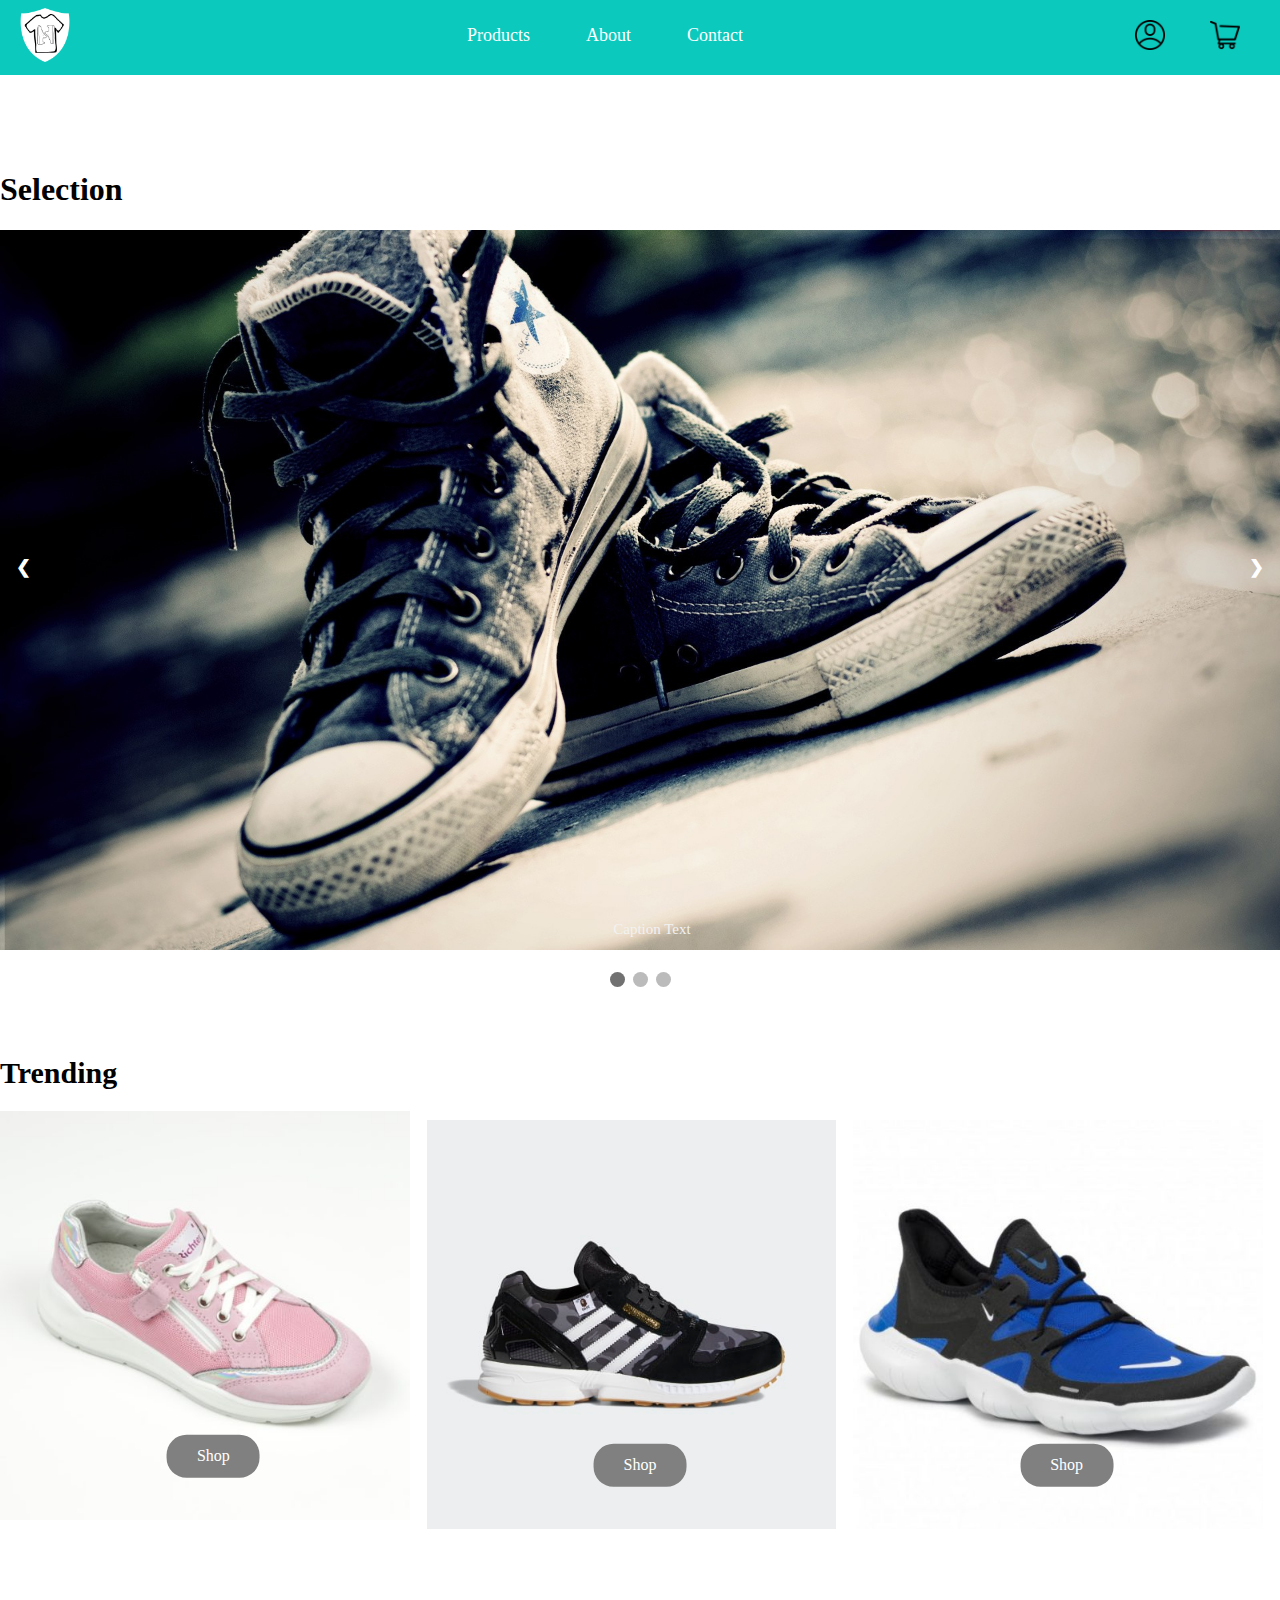
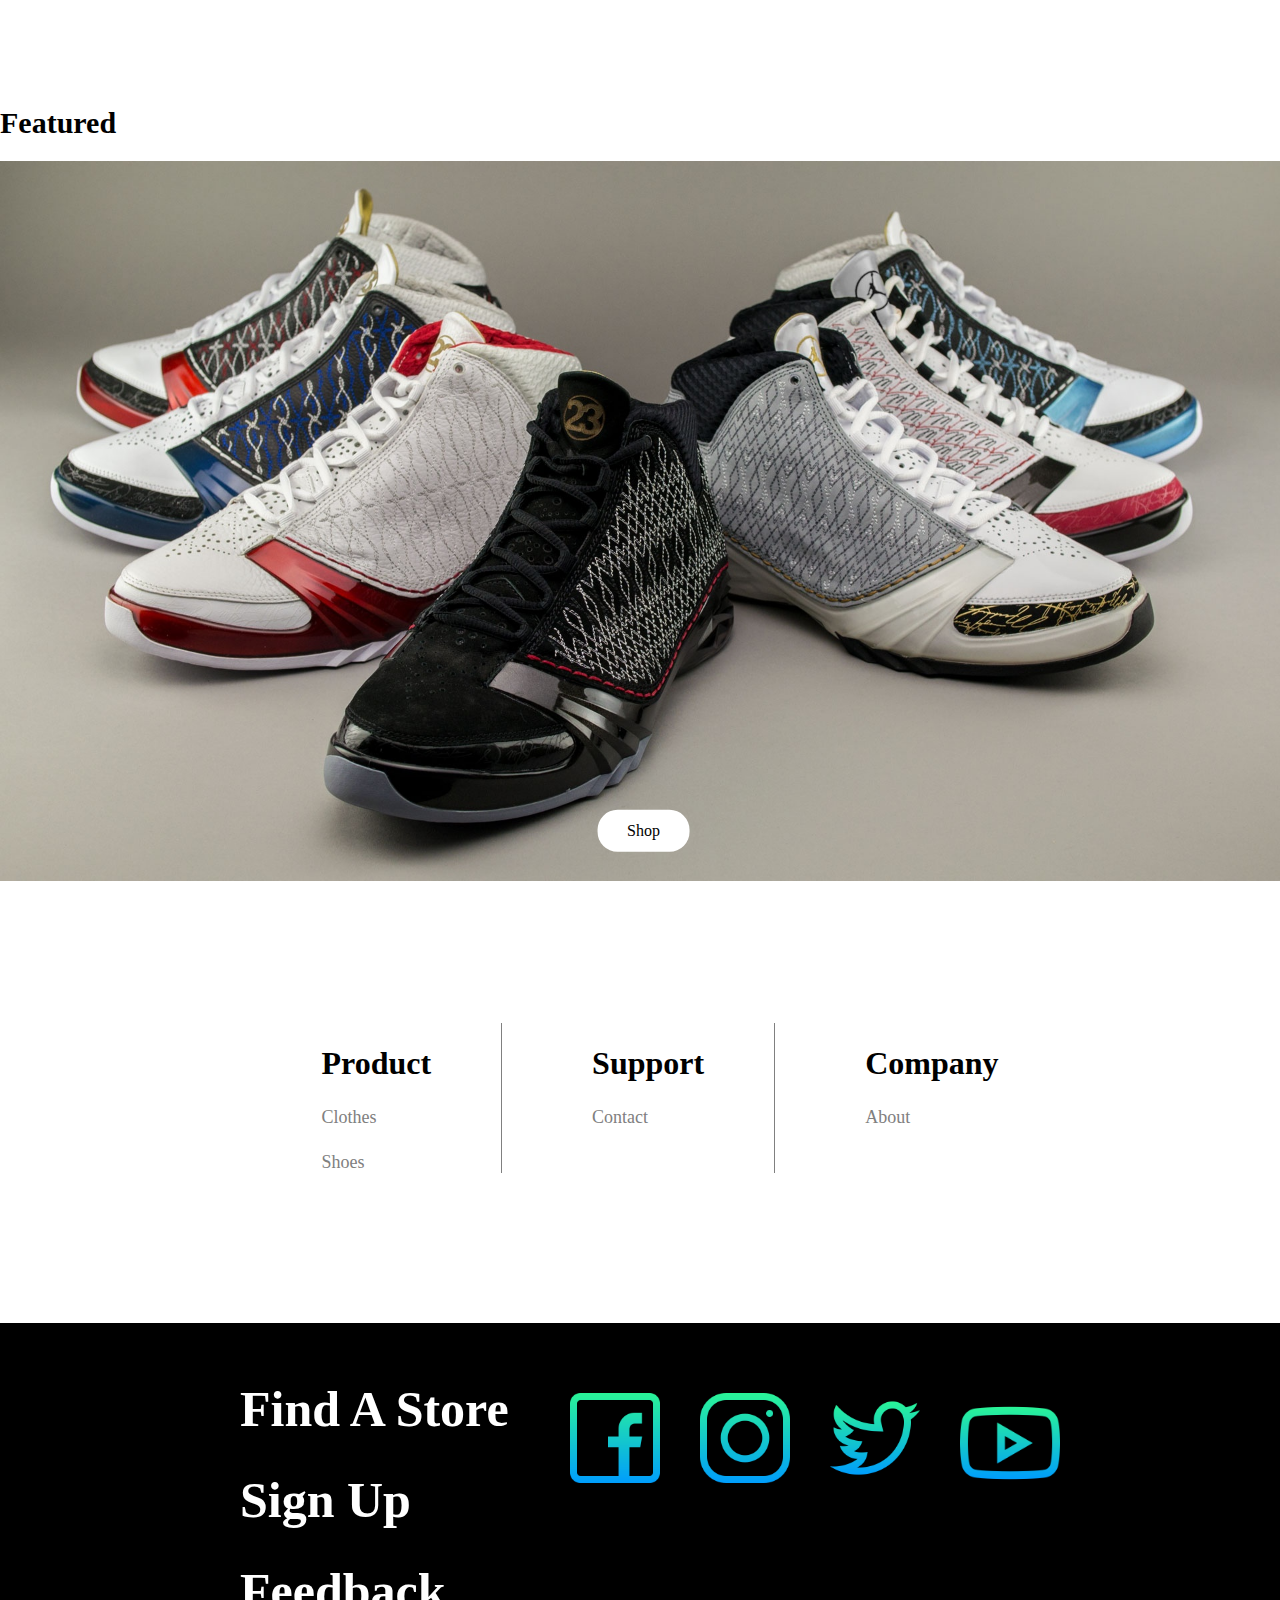
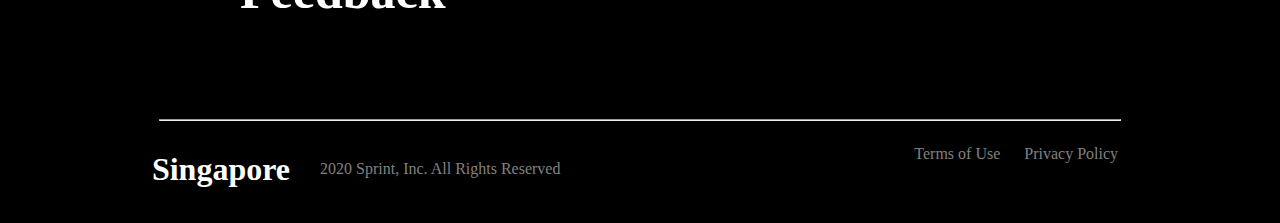
<file: index.html>
<!DOCTYPE html>
<html>
    <head>
        <meta charset="utf-8">
        <meta http-equiv="X-UA-Compatible" content="IE=edge">
        <title>Main Page</title>
        <meta name="description" content="">
        <meta name="viewport" content="width=device-width, initial-scale=1">
        <link rel="stylesheet" href="css/normalize.css">
        <link rel="stylesheet" href="css/style.css">
    </head>
    <body>
        <!-- Navigation bar -->
        <nav class="indexNav">
            <ul class="navUl">
                <li style="float:left" class="navLi">
                    <a href="C:\Users\lolot\OneDrive\Desktop\ID\ID_10207996G_KongYiFeiDarius_Assg01\ID-Asg-1\index.html">
                        <img src="Pictures\Icons\logo.png" alt="logo" width="60px" height="60px" id="logo">
                    </a>
                </li>
                <li class="navLi"><a href="C:\Users\lolot\OneDrive\Desktop\ID\ID_10207996G_KongYiFeiDarius_Assg01\ID-Asg-1\product.html" class="aNav">Products</a></li>
                <li class="navLi"><a href="C:\Users\lolot\OneDrive\Desktop\ID\ID_10207996G_KongYiFeiDarius_Assg01\ID-Asg-1\about.html" class="aNav">About</a></li>
                <li class="navLi"><a href="#contact" class="aNav">Contact</a></li>
                <li style="float: right;" class="navLi"><input type="image" src="Pictures\Icons\cart.png" alt="cart" width="30px" height="30px" id="logo" class="icons"></li>
                <li style='float: right;' class="navLi"><input type="image" src="Pictures\Icons\account.png" alt="login" width="30px" height="30px" id="logo" onclick="show('login')" class="icons"></li>
            </ul>
        </nav>
            
        <div class="slideshow">
            <!-- Slideshow container -->
            <div class="slideshow-container">
                <h1>Selection</h1>
                
                <div class="mySlides fade">
                <img src="Pictures\1920 x 1080\1080size1.jpg" style="width:100%">
                <div class="text">Caption Text</div>
                </div>
            
                <div class="mySlides fade">
                <img src="Pictures\1920 x 1080\1080size2.jpg" style="width:100%">
                <div class="text">Caption Two</div>
                </div>
            
                <div class="mySlides fade">
                <img src="Pictures\1920 x 1080\1080size3.jpg" style="width:100%">
                <div class="text">Caption Three</div>
                </div>
            
                <!-- Next and previous buttons -->
                <a class="prev" onclick="plusSlides(-1)">&#10094;</a>
                <a class="next" onclick="plusSlides(1)">&#10095;</a>
            </div>
            <br>
            
            <div style="text-align:center">
                <span class="dot" onclick="currentSlide(1)"></span>
                <span class="dot" onclick="currentSlide(2)"></span>
                <span class="dot" onclick="currentSlide(3)"></span>
            </div>
        </div>
            
        <!-- Trending boxes -->
        <div class="trending">
            <article class="dis1">
                <h1 style="font-size: 30px;">Trending</h1>
                <input type="image" src="Pictures\640 x 640\product1.jpg" alt="product" id="dis1" width="96%">
                <button class="disBtn1">Shop</button>
            </article>
            
            <article class="dis2">
                <input type="image" src="Pictures\640 x 640\product2.jpg" alt="product" id="dis2" width="96%">
                <button class="disBtn2">Shop</button>
            </article>

            <article class="dis3">
                <input type="image" src="Pictures\640 x 640\product3.jpg" alt="product" id="dis3" width="96%">
                <button class="disBtn3" >Shop</button>
            </article>
        </div>

        <!-- Selection box --> 
        <div class="bigPicture">
            <h1 style="font-size: 30px;">Featured</h1>
            <input type="image" src="Pictures\1920 x 1080\1080size4.jpg" alt="product" id="lastPic" width="100%">
            <button class="bigDisBtn" width=100% >Shop</button>
        </div>
        
        <!-- Portion above footer -->
        <div class="selection">
            <ul class="selectionUl">
                <li><h1>Product</h1></li>
                <li class="selectionLi"><a href="#Clothes" class="selectionA">Clothes</a></li>
                <li class="selectionLi"><a href="C:\Users\lolot\OneDrive\Desktop\ID\ID_10207996G_KongYiFeiDarius_Assg01\ID-Asg-1\product.html" class="selectionA">Shoes</a></li>
            </ul>

            <div class="thinBar" id="thinBar"></div>

            <ul class="selectionUl">
                <li><h1>Support</h1></li>
                <li class="selectionLi"><a href="#Contact" class="selectionA">Contact</a></li>
            </ul>

            <div class="thinBar" id="thinBar"></div>
            
            <ul class="selectionUl">
                <li><h1>Company</h1></li>
                <li class="selectionLi"><a href="C:\Users\lolot\OneDrive\Desktop\ID\ID_10207996G_KongYiFeiDarius_Assg01\ID-Asg-1\about.html" class="selectionA">About</a></li>
            </ul>
        </div>

        <!-- Footer -->
        <footer>
            <div class="blackBoxTop">
                <ul class="footerUl">
                    <li><h1><a href="#Find" class="footerA">Find A Store</a></h1></li>
                    <li><h1><a href="#SignUp" onclick="show('signup')" class="footerA">Sign Up</a></h1></li>
                    <li><h1><a href="#Contact" class="footerA">Feedback</a></h1></li>
                </ul>

                <ul class="footerUlSocial">
                    <li class="socialLi"><input type="image" src="Pictures\Icons\facebook.png" alt="facebook" id="facebook" width="90px" height="90px" class="footerImages"></li>
                    <li class="socialLi"><input type="image" src="Pictures\Icons\instagram.png" alt="instagram" id="instagram" width="90px" height="90px" class="footerImages"></li>
                    <li class="socialLi"><input type="image" src="Pictures\Icons\twitter.png" alt="twitter" id="twitter" width="90px" height="90px" class="footerImages"></li>
                    <li class="socialLi"><input type="image" src="Pictures\Icons\youtube.png" alt="youtube" id="youtube" width="100px" height="100px" class="footerImages"></li>
                </ul>
            </div>
            <div class="blackBoxBottom">
                <hr id="footerHr">

                <div class="footerCopyright">
                    <section class="footerSection">
                        <h1 style="color: white;">Singapore</h1>
                        <p style="color: gray; margin-left: 30px;">2020 Sprint, Inc. All Rights Reserved</p>
                    </section>
                    
                    <ul>
                        <li class="bottomLi"><a href="#Terms" class="bottomA">Terms of Use</a></li>
                        <li  class="bottomLi"><a href="#Policy"  class="bottomA">Privacy Policy</a></li>
                    </ul>
                </div>
            </div>
        </footer>

        <!--The pop-up login form-->
        <div id="login">
            <div id="login-container" class="containers">
                <div class="top">
                    <img src="Pictures\Icons\logo.png">
                    <a class="close" onclick="document.getElementById('login').style.display = 'none'">x</a>
                </div>
                <div class="mid">
                    <input type="email" placeholder="Email" name="email" required><br>
                    <input type="password" placeholder="Password" name="psw" required> 
                </div>
                <div class="mid2">
                    <span><input type="checkbox" checked="checked"> Remember me</span>
                    <span>Forgot <a href="#" style="color: black;">password?</a></span>
                </div>
                <div class="bot">
                    <button onclick="document.getElementById('login').style.display = 'none'">Login</button>
                </div>
                <div class="bot">
                    <label>New User?<a onclick="show('signup')"> Sign up</a></label>
                </div>
            </div>
        </div>
        
        <!--The pop-up sign-up form-->
        <div id="signup">
            <div id="signup-container" class="containers">
                <div class="top">
                    <img src="Pictures/Icons\logo.png">
                    <a class="close" onclick="document.getElementById('signup').style.display = 'none'">x</a>
                </div>
                <div class="mid">
                    <input type="email" placeholder="Email" name="email" required> 
                    <input type="password" placeholder="Enter Password" name="psw" required> 
                    <input type="password" placeholder="Confirm Password" name="cpsw" required> 
                    <input type="text" placeholder="Name" name="name" required> 
                    <input type="date" placeholder="Date of Birth" name="dob" required> 
                    <label><input type="checkbox" checked="checked"> I want to receive promotions via email</label>
                </div>
                <div class="bot">
                    <button onclick="document.getElementById('signup').style.display = 'none'">Sign Up</button>
                </div>
                <div class="bot">
                    <label>existing User?<a onclick="show('login')"> Login</a></label>
                </div>
            </div>
        </div>
        <script src="js/script.js" defer></script>
    </body>
</html>
</file>
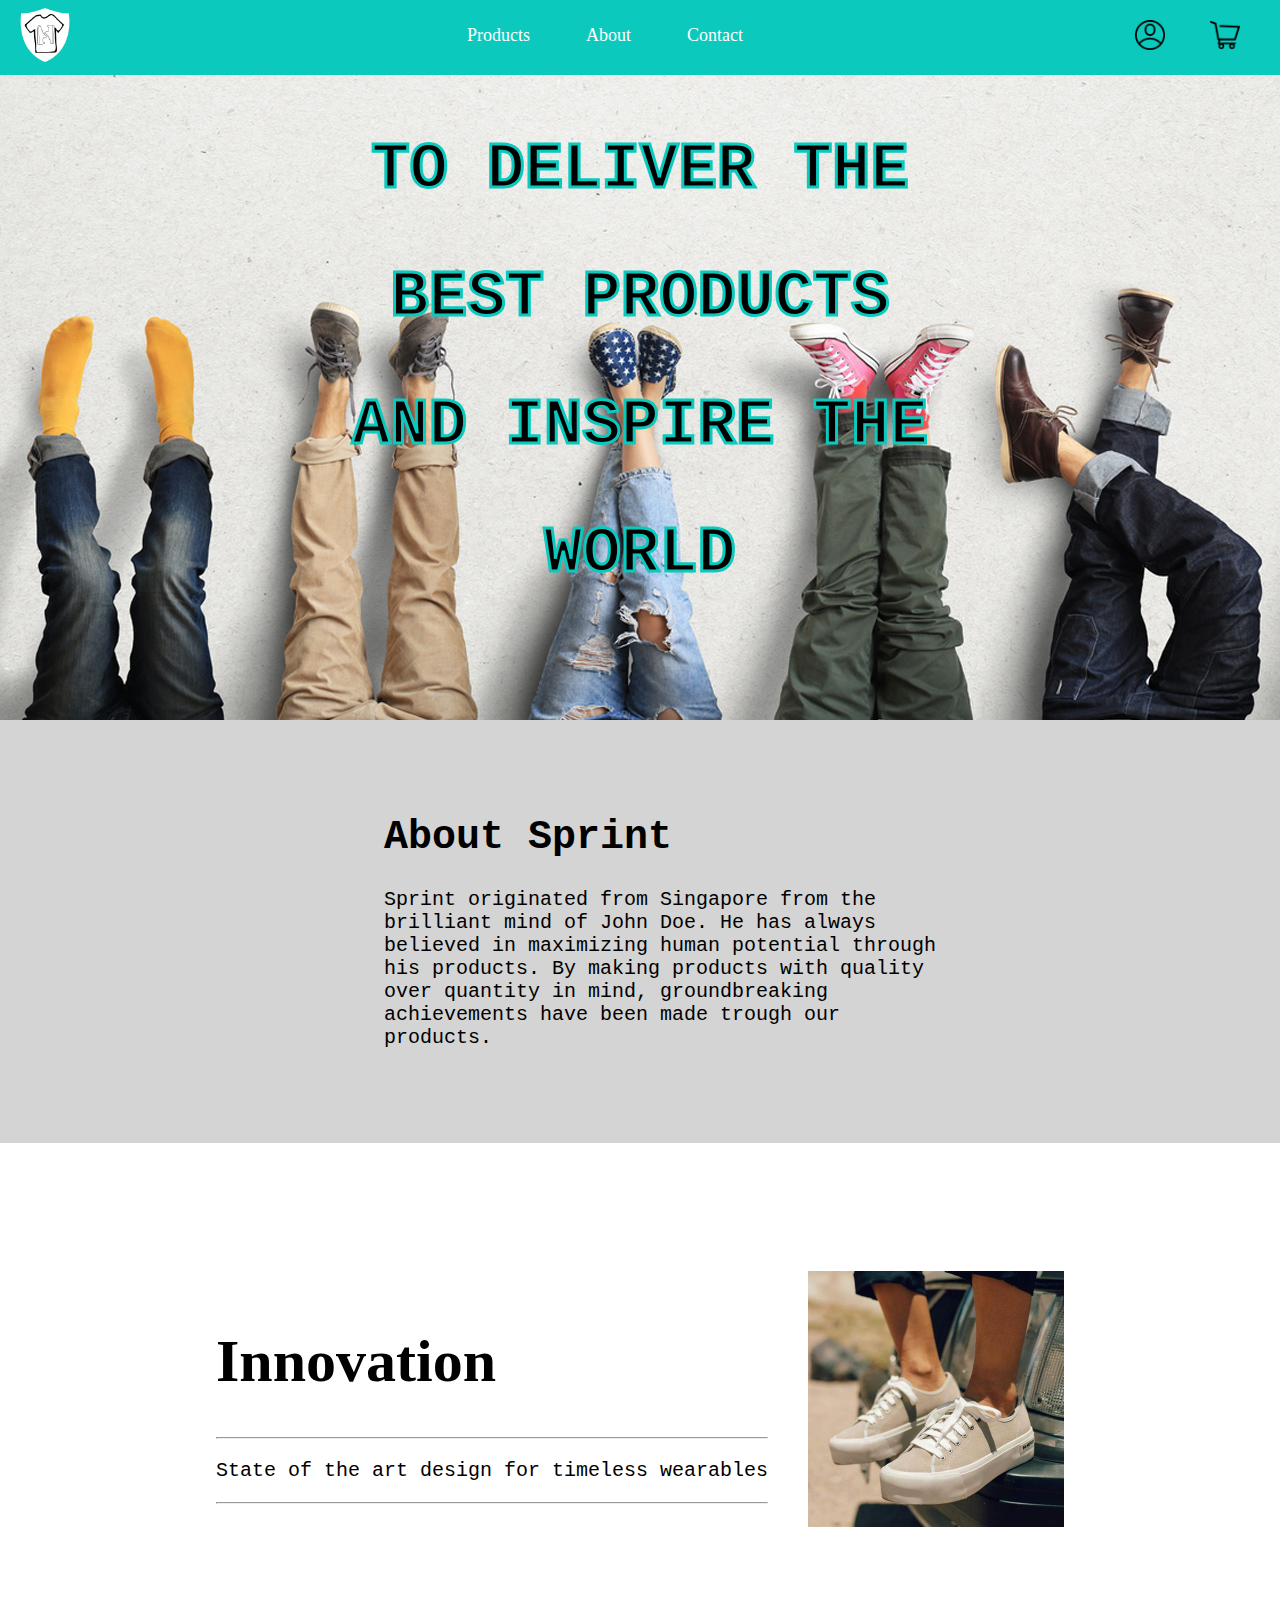
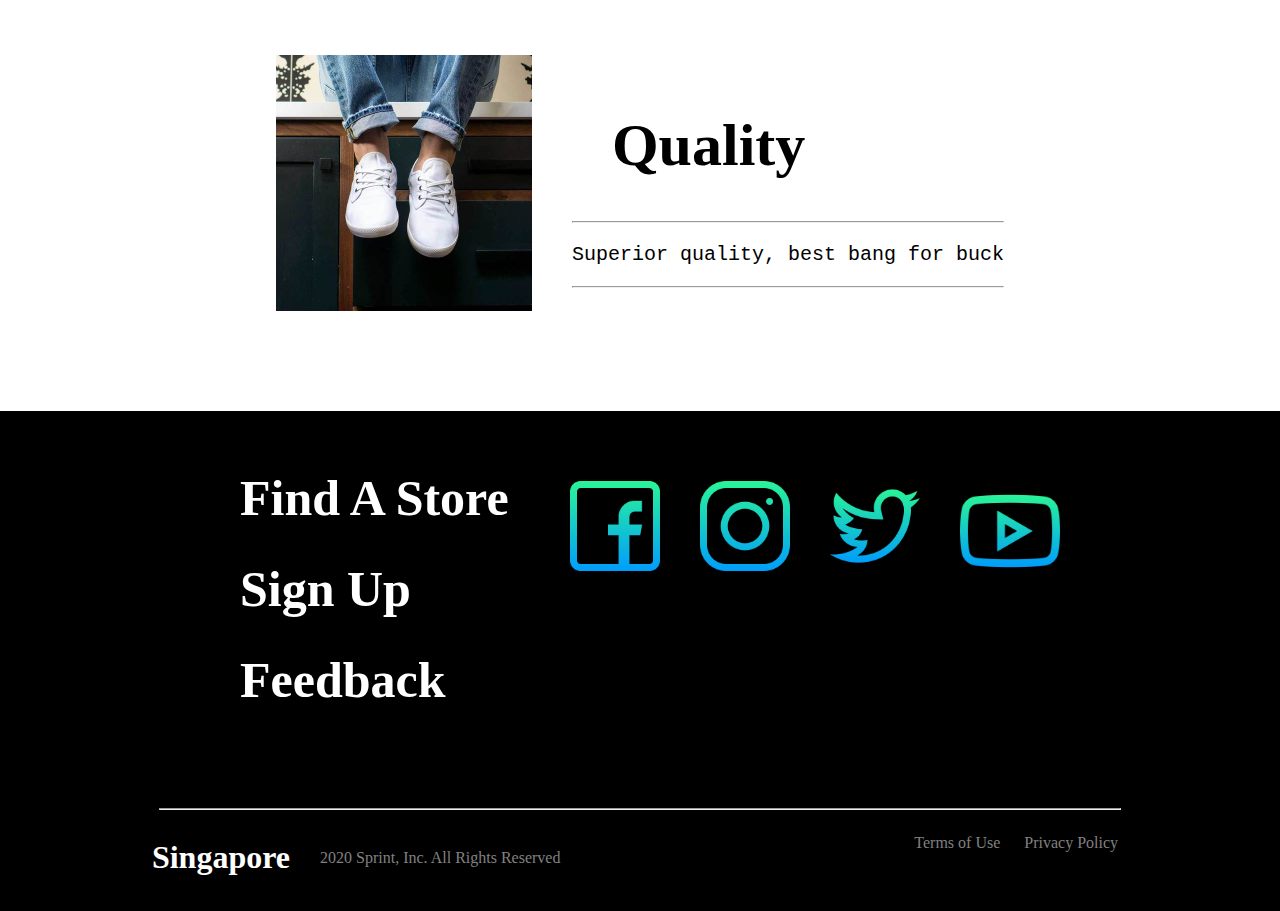
<file: about.html>
<!DOCTYPE html>
<html>
    <head>
        <meta charset="utf-8">
        <meta http-equiv="X-UA-Compatible" content="IE=edge">
        <title>About Page</title>
        <meta name="description" content="">
        <meta name="viewport" content="width=device-width, initial-scale=1">
        <link rel="stylesheet" href="css/normalize.css">
        <link rel="stylesheet" href="css/style.css">
    </head>
    <body>   
        <!-- Navigation bar -->
        <nav class="indexNav">
            <ul class="navUl">
                <li style="float:left" class="navLi">
                    <a href="C:\Users\lolot\OneDrive\Desktop\ID\ID_10207996G_KongYiFeiDarius_Assg01\ID-Asg-1\index.html">
                        <img src="Pictures\Icons\logo.png" alt="logo" width="60px" height="60px" id="logo">
                    </a>
                </li>
                <li class="navLi"><a href="C:\Users\lolot\OneDrive\Desktop\ID\ID_10207996G_KongYiFeiDarius_Assg01\ID-Asg-1\product.html" class="aNav">Products</a></li>
                <li class="navLi"><a href="C:\Users\lolot\OneDrive\Desktop\ID\ID_10207996G_KongYiFeiDarius_Assg01\ID-Asg-1\about.html" class="aNav">About</a></li>
                <li class="navLi"><a href="#contact" class="aNav">Contact</a></li>
                <li style="float: right;" class="navLi"><input type="image" src="Pictures\Icons\cart.png" alt="cart" width="30px" height="30px" id="logo" class="icons"></li>
                <li style='float: right;' class="navLi"><input type="image" src="Pictures\Icons\account.png" alt="login" width="30px" height="30px" id="logo" onclick="show('login')" class="icons"></li>
            </ul>
        </nav>
    
        <!-- Big picture with the motto -->
        <div class="mottoDiv">
            <img src="Pictures\1920 x 1080\lotsOfShoes.jpg" alt="pplWithShoes" width="100%" height="auto" id="bigImg">
            <div class="centerText"><b>TO DELIVER THE BEST PRODUCTS AND INSPIRE THE WORLD</b></div>
        </div>

        <div class="description">
            <h1 id="discH1">About Sprint</h1>
            <p id="discP">Sprint originated from Singapore from the brilliant mind of John Doe. He has always believed in maximizing human potential through his products. By making products with quality over quantity in mind, groundbreaking achievements have been made trough our products.</p>
        </div>

        <!-- Description + accompanying picture boxes -->
        <div class="boxes">
            <div class="innovative">
                <div class="smallImage" id="smallImage1">
                    <div class="sideNote" id="note1">
                        <h1 id="innoH1">Innovation</h1>
                        <hr>
                        <p>State of the art design for timeless wearables</p>
                        <hr>
                    </div>
                    <input type="image" src="Pictures\640 x 640\product16.jpg" alt="innoImg" id="squarImg" width="20%">
                </article>
            </div>

            <div class="quality">
                <div class="smallImage" id="smallImage2">
                    <input type="image" src="Pictures\640 x 640\product17.jpg" alt="quaImg" id="squarImg" width="20%">
                    <div class="sideNote" id="note2">
                        <h1 id="quaH1">Quality</h1>
                        <hr>
                        <p>Superior quality, best bang for buck</p>
                        <hr>
                    </div>
                </article>
            </div>
        </div>

        <!-- Footer -->
        <footer>
            <div class="blackBoxTop">
                <ul class="footerUl">
                    <li><h1><a href="#Find" class="footerA">Find A Store</a></h1></li>
                    <li><h1><a href="#SignUp" onclick="show('signup')" class="footerA">Sign Up</a></h1></li>
                    <li><h1><a href="#Contact" class="footerA">Feedback</a></h1></li>
                </ul>

                <ul class="footerUlSocial">
                    <li class="socialLi"><input type="image" src="Pictures\Icons\facebook.png" alt="facebook" id="facebook" width="90px" height="90px" class="footerImages"></li>
                    <li class="socialLi"><input type="image" src="Pictures\Icons\instagram.png" alt="instagram" id="instagram" width="90px" height="90px" class="footerImages"></li>
                    <li class="socialLi"><input type="image" src="Pictures\Icons\twitter.png" alt="twitter" id="twitter" width="90px" height="90px" class="footerImages"></li>
                    <li class="socialLi"><input type="image" src="Pictures\Icons\youtube.png" alt="youtube" id="youtube" width="100px" height="100px" class="footerImages"></li>
                </ul>
            </div>
            <div class="blackBoxBottom">
                <hr id="footerHr">

                <div class="footerCopyright">
                    <section class="footerSection">
                        <h1 style="color: white;">Singapore</h1>
                        <p style="color: gray; margin-left: 30px;">2020 Sprint, Inc. All Rights Reserved</p>
                    </section>
                    
                    <ul>
                        <li class="bottomLi"><a href="#Terms" class="bottomA">Terms of Use</a></li>
                        <li  class="bottomLi"><a href="#Policy"  class="bottomA">Privacy Policy</a></li>
                    </ul>
                </div>
            </div>
        </footer>

        <!--The pop-up login form-->
        <div id="login">
            <div id="login-container" class="containers">
                <div class="top">
                    <img src="Pictures/Icons/logo.png">
                    <a class="close" onclick="document.getElementById('login').style.display = 'none'">x</a>
                </div>
                <div class="mid">
                    <input type="email" placeholder="Email" name="email" required><br>
                    <input type="password" placeholder="Password" name="psw" required> 
                </div>
                <div class="mid2">
                    <span><input type="checkbox" checked="checked"> Remember me</span>
                    <span>Forgot <a href="#" style="color: black;">password?</a></span>
                </div>
                <div class="bot">
                    <button onclick="document.getElementById('login').style.display='none'">Login</button>
                </div>
                <div class="bot">
                    <label>New User?<a onclick="show('signup')"> Sign up</a></label>
                </div>
            </div>
        </div>
        
        <!--The pop-up sign up form-->
        <div id="signup">
            <div id="signup-container" class="containers">
                <div class="top">
                    <img src="Pictures/Icons/logo.png">
                    <a class="close" onclick="document.getElementById('signup').style.display = 'none'">x</a>
                </div>
                <div class="mid">
                    <input type="email" placeholder="Email" name="email" required> 
                    <input type="password" placeholder="Enter Password" name="psw" required> 
                    <input type="password" placeholder="Confirm Password" name="cpsw" required> 
                    <input type="text" placeholder="Name" name="name" required> 
                    <input type="date" placeholder="Date of Birth" name="dob" required> 
                    <label><input type="checkbox" checked="checked"> I want to receive promotions via email</label>
                </div>
                <div class="bot">
                    <button onclick="document.getElementById('signup').style.display = 'none'">Sign Up</button>
                </div>
                <div class="bot">
                    <label>existing User?<a onclick="show('login')"> Login</a></label>
                </div>
            </div>
        </div>
    </div>
        <script src="js/script.js" async defer></script>
    </body>
</html>
</file>
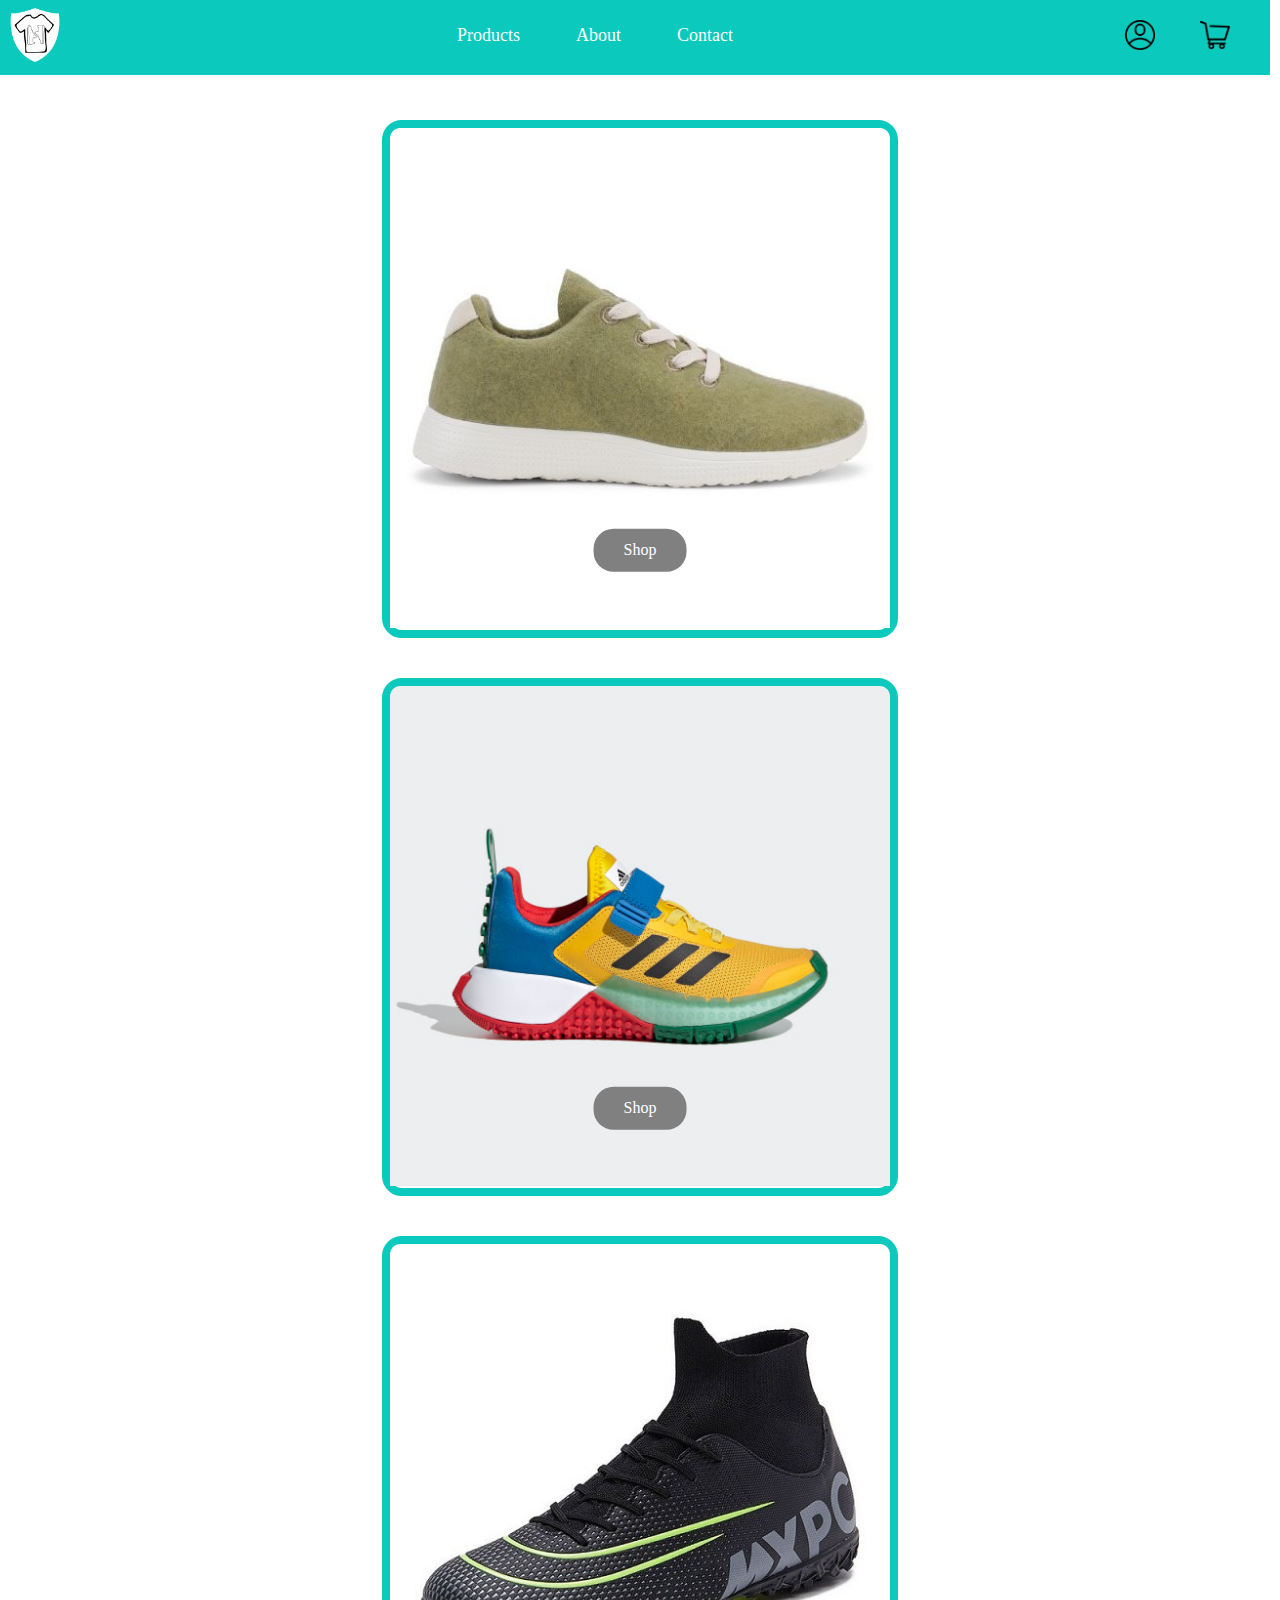
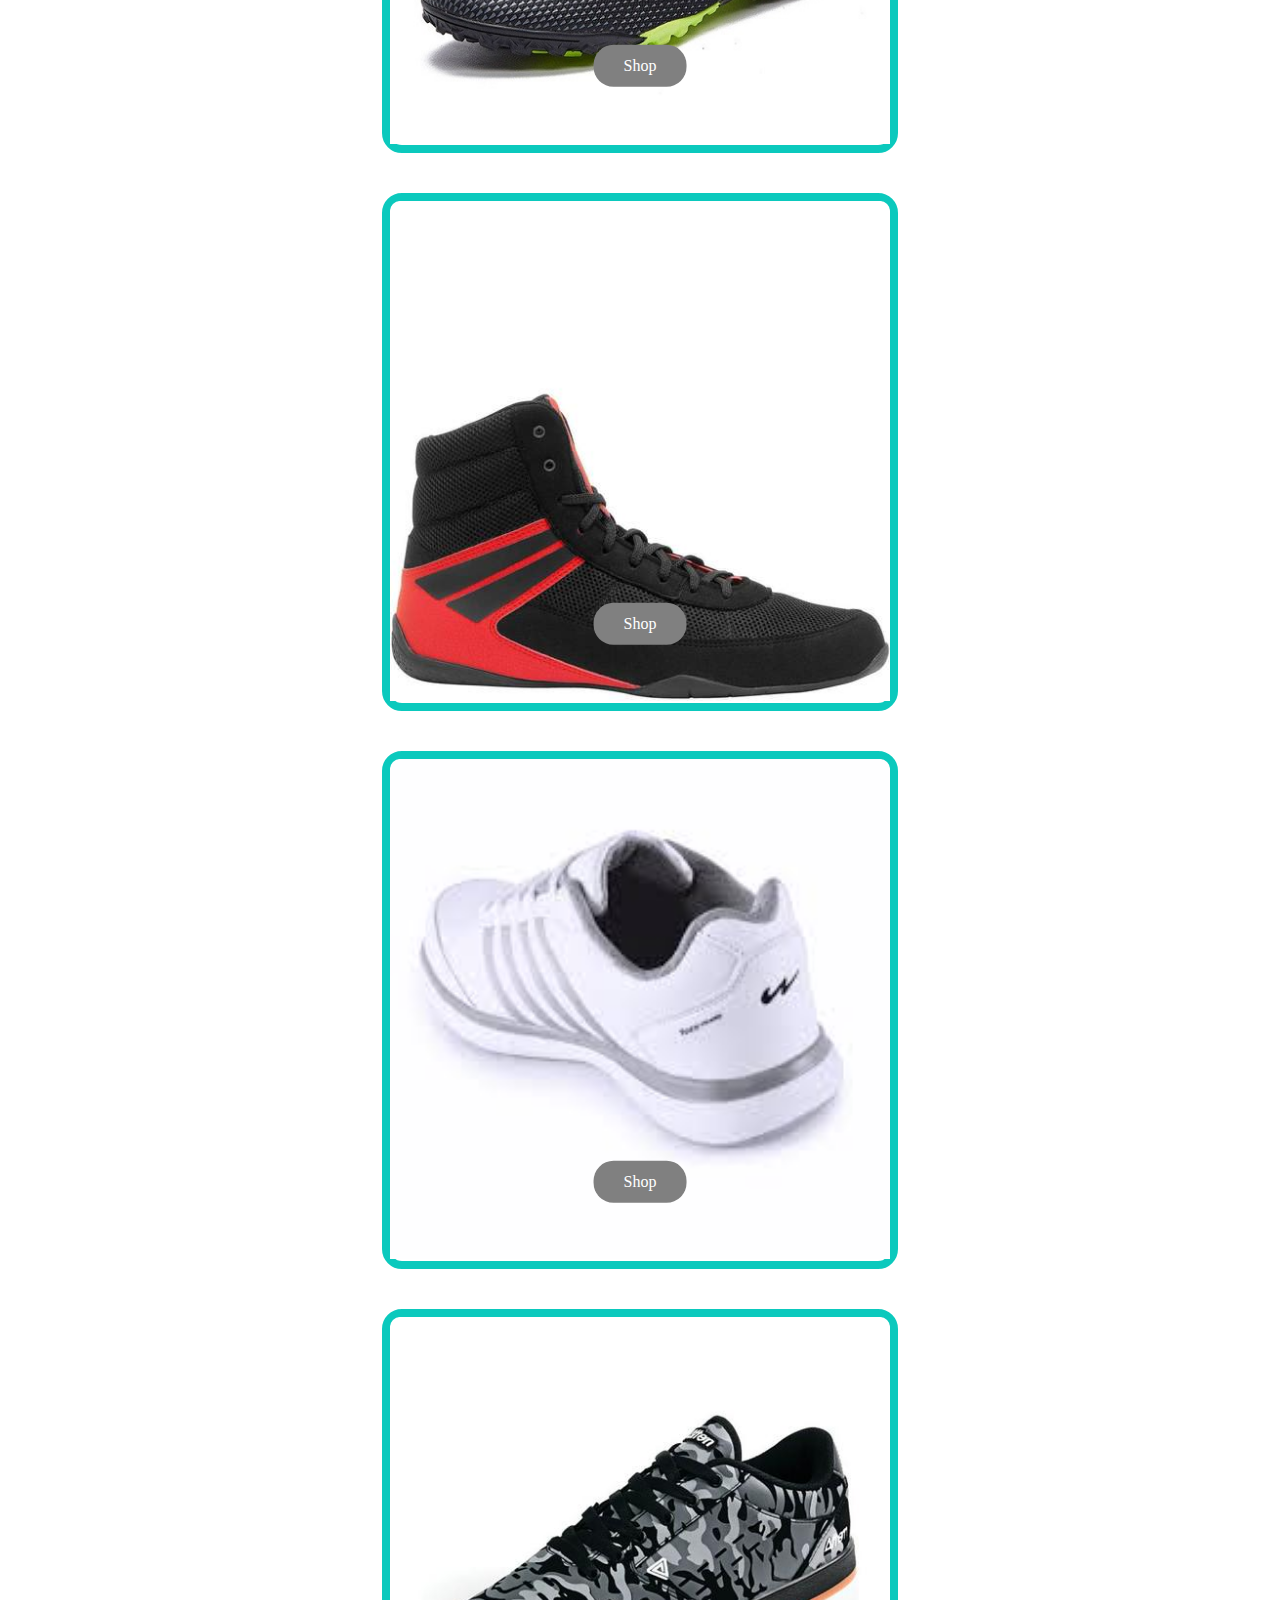
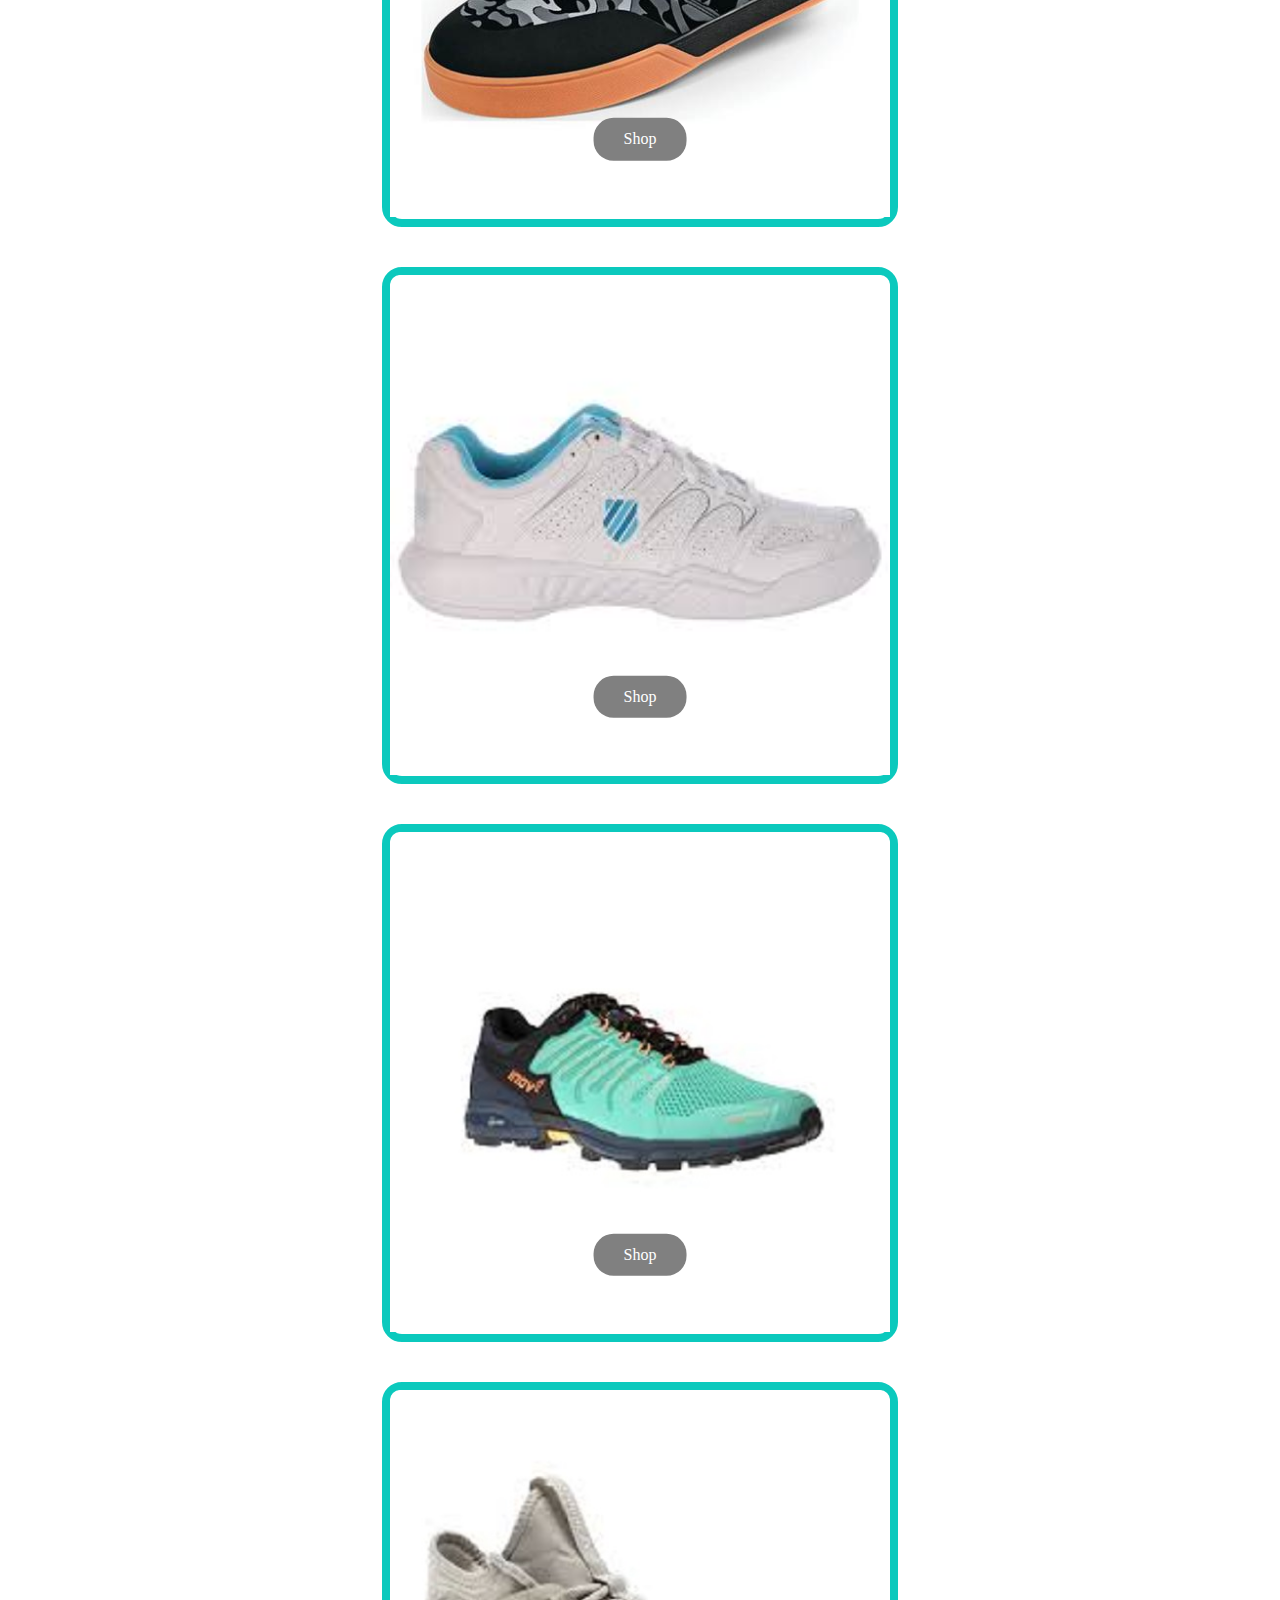
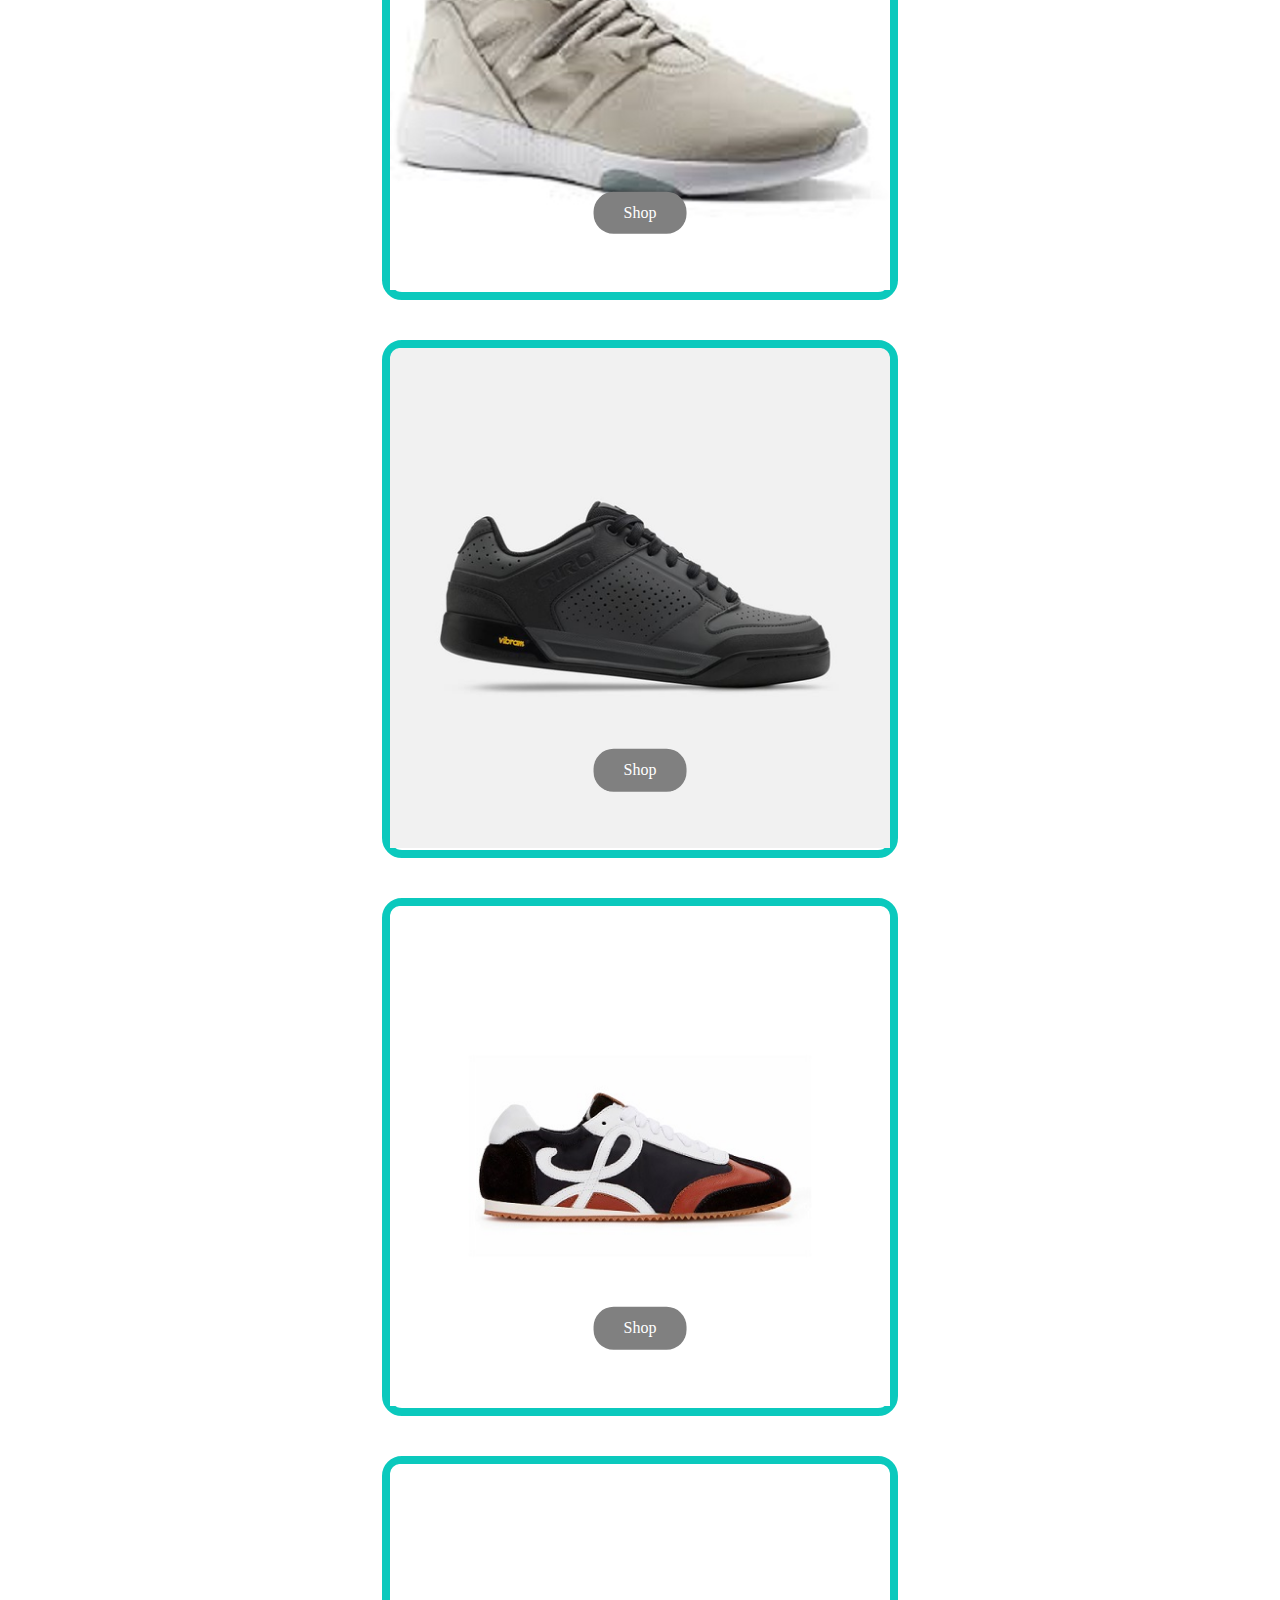
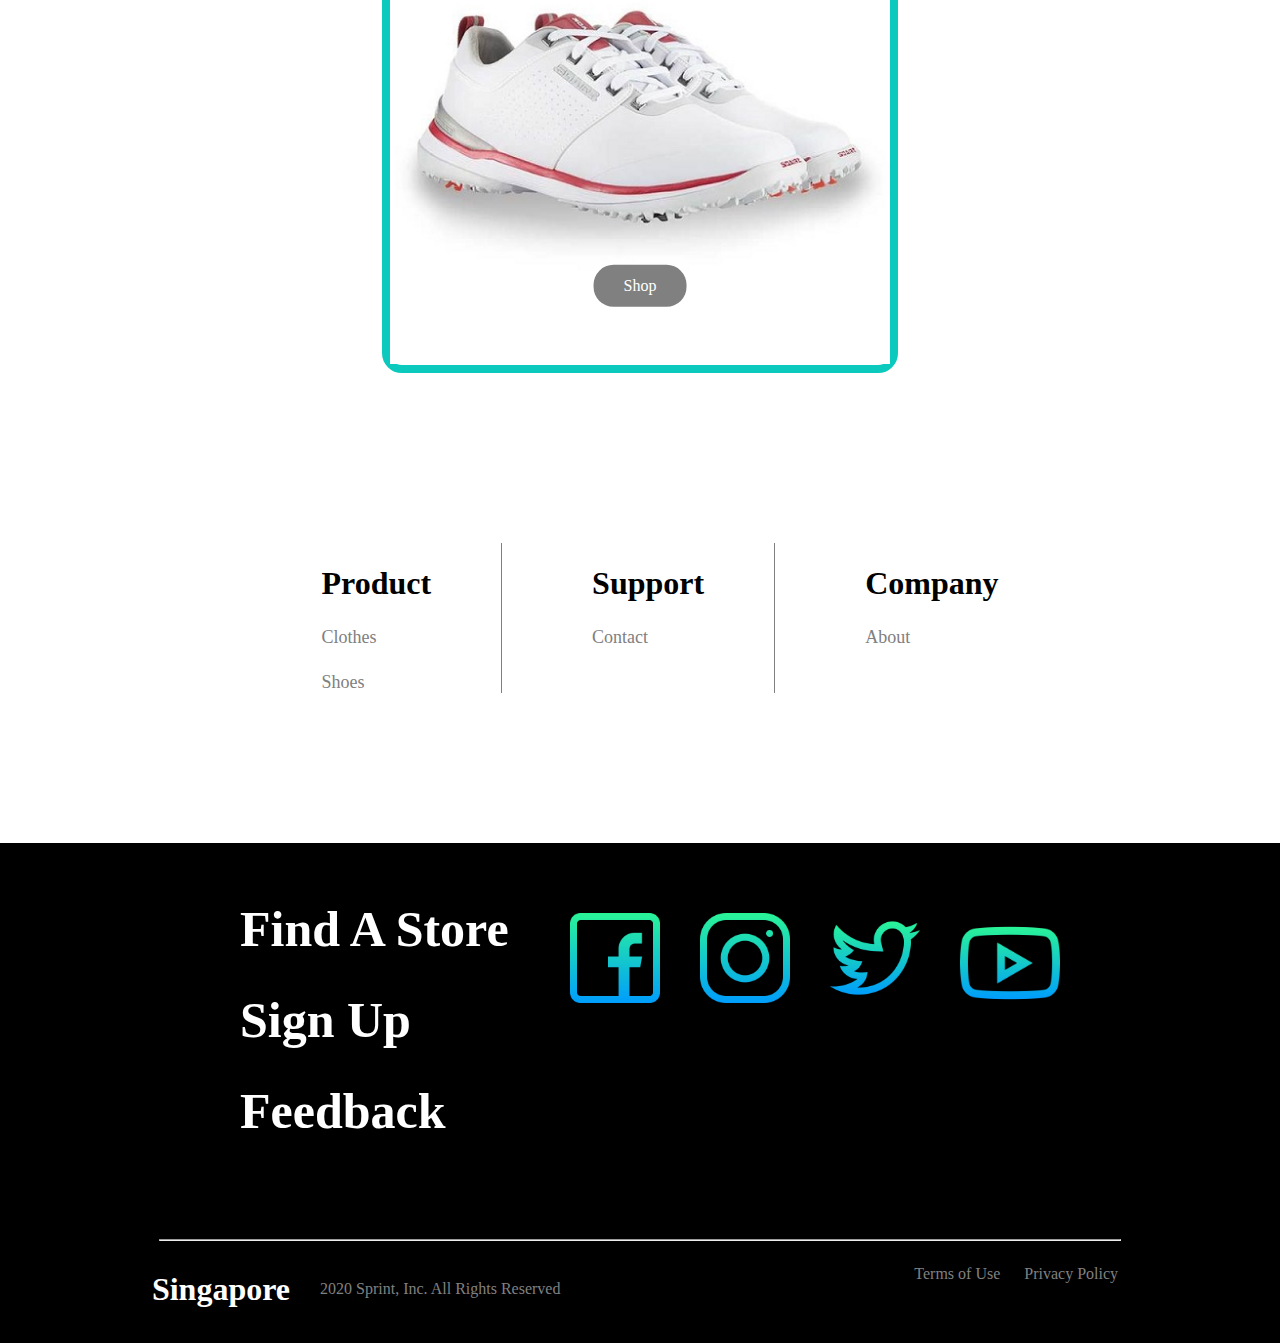
<file: product.html>
<!DOCTYPE html>
<html>
    <head>
        <meta charset="utf-8">
        <meta http-equiv="X-UA-Compatible" content="IE=edge">
        <title>Product Page</title>
        <meta name="description" content="">
        <meta name="viewport" content="width=device-width, initial-scale=1">
        <link rel="stylesheet" href="css/normalize.css">
        <link rel="stylesheet" href="css/style.css">
    </head>
    <body>   
        <!-- Navigation bar -->
        <nav class="productNav">
            <ul class="navUl">
                <li style="float:left" class="navLi">
                    <a href="C:\Users\lolot\OneDrive\Desktop\ID\ID_10207996G_KongYiFeiDarius_Assg01\ID-Asg-1\index.html">
                        <img src="Pictures\Icons\logo.png" alt="logo" width="60px" height="60px" id="logo" >
                    </a>
                </li>
                <li class="navLi"><a href="C:\Users\lolot\OneDrive\Desktop\ID\ID_10207996G_KongYiFeiDarius_Assg01\ID-Asg-1\product.html" class="aNav">Products</a></li>
                <li class="navLi"><a href="C:\Users\lolot\OneDrive\Desktop\ID\ID_10207996G_KongYiFeiDarius_Assg01\ID-Asg-1\about.html" class="aNav">About</a></li>
                <li class="navLi"><a href="#contact" class="aNav">Contact</a></li>
                <li style="float: right;" class="navLi"><input type="image" src="Pictures\Icons\cart.png" alt="cart" width="30px" height="30px" id="logo" class="icons"></li>
                <li style='float: right;' class="navLi"><input type="image" src="Pictures\Icons\account.png" alt="login" width="30px" height="30px" id="logo" onclick="show('login')" class="icons"></li>
            </ul>
        </nav>

        <!-- All the product boxes -->
        <div id="products">
            <div class="allProducts">
                <div class="dis">
                    <div class="img-container">
                        <input type="image" src="Pictures\640 x 640\product4.jpg" alt="product" id="dis1" width="100%">
                        <button class="disBtn">Shop</button>
                    </div>
                </div>
                
                <div class="dis">
                    <div class="img-container">
                        <input type="image" src="Pictures\640 x 640\product5.jpg" alt="product" id="dis2" width="100%">
                        <button class="disBtn">Shop</button>
                    </div>
                </div>

                <div class="dis">
                    <div class="img-container">
                        <input type="image" src="Pictures\640 x 640\product6.jpg" alt="product" id="dis2" width="100%">
                        <button class="disBtn">Shop</button>
                    </div>
                </div>

                <div class="dis">
                    <div class="img-container">
                        <input type="image" src="Pictures\640 x 640\product7.jpg" alt="product" id="dis2" width="100%">
                        <button class="disBtn">Shop</button>
                    </div>
                </div>
                
                <div class="dis">
                    <div class="img-container">
                        <input type="image" src="Pictures\640 x 640\product8.jpg" alt="product" id="dis2" width="100%">
                        <button class="disBtn">Shop</button>
                    </div>
                </div>

                <div class="dis">
                    <div class="img-container">
                        <input type="image" src="Pictures\640 x 640\product9.jpg" alt="product" id="dis2" width="100%">
                        <button class="disBtn">Shop</button>
                    </div>
                </div>

                <div class="dis">
                    <div class="img-container">
                        <input type="image" src="Pictures\640 x 640\product10.jpg" alt="product" id="dis2" width="100%">
                        <button class="disBtn">Shop</button>
                    </div>
                </div>

                
                <div class="dis">
                    <div class="img-container">
                        <input type="image" src="Pictures\640 x 640\product11.jpg" alt="product" id="dis2" width="100%">
                        <button class="disBtn">Shop</button>
                    </div>
                </div>

                <div class="dis">
                    <div class="img-container">
                        <input type="image" src="Pictures\640 x 640\product12.jpg" alt="product" id="dis2" width="100%">
                        <button class="disBtn">Shop</button>
                    </div>
                </div>
                
                <div class="dis">
                    <div class="img-container">
                        <input type="image" src="Pictures\640 x 640\product13.jpg" alt="product" id="dis2" width="100%">
                        <button class="disBtn">Shop</button>
                    </div>
                </div>

                <div class="dis">
                    <div class="img-container">
                        <input type="image" src="Pictures\640 x 640\product14.jpg" alt="product" id="dis2" width="100%">
                        <button class="disBtn">Shop</button>
                    </div>
                </div>

                <div class="dis">
                    <div class="img-container">
                        <input type="image" src="Pictures\640 x 640\product15.jpg" alt="product" id="dis2" width="100%">
                        <button class="disBtn">Shop</button>
                    </div>
                </div>
            </div>
        </div>

        <!-- Portion above footer -->
        <div class="selection">
            <ul class="selectionUl">
                <li><h1>Product</h1></li>
                <li class="selectionLi"><a href="#Clothes" class="selectionA">Clothes</a></li>
                <li class="selectionLi"><a href="C:\Users\lolot\OneDrive\Desktop\ID\ID_10207996G_KongYiFeiDarius_Assg01\ID-Asg-1\product.html" class="selectionA">Shoes</a></li>
            </ul>

            <div class="thinBar" id="thinBar"></div>

            <ul class="selectionUl">
                <li><h1>Support</h1></li>
                <li class="selectionLi"><a href="#Contact" class="selectionA">Contact</a></li>
            </ul>

            <div class="thinBar" id="thinBar"></div>
            
            <ul class="selectionUl">
                <li><h1>Company</h1></li>
                <li class="selectionLi"><a href="C:\Users\lolot\OneDrive\Desktop\ID\ID_10207996G_KongYiFeiDarius_Assg01\ID-Asg-1\about.html" class="selectionA">About</a></li>
            </ul>
        </div>

        <!-- Footer -->
        <footer>
            <div class="blackBoxTop">
                <ul class="footerUl">
                    <li><h1><a href="#Find" class="footerA">Find A Store</a></h1></li>
                    <li><h1><a href="#SignUp" onclick="show('signup')" class="footerA">Sign Up</a></h1></li>
                    <li><h1><a href="#Contact" class="footerA">Feedback</a></h1></li>
                </ul>

                <ul class="footerUlSocial">
                    <li class="socialLi"><input type="image" src="Pictures\Icons\facebook.png" alt="facebook" id="facebook" width="90px" height="90px" class="footerImages"></li>
                    <li class="socialLi"><input type="image" src="Pictures\Icons\instagram.png" alt="instagram" id="instagram" width="90px" height="90px" class="footerImages"></li>
                    <li class="socialLi"><input type="image" src="Pictures\Icons\twitter.png" alt="twitter" id="twitter" width="90px" height="90px" class="footerImages"></li>
                    <li class="socialLi"><input type="image" src="Pictures\Icons\youtube.png" alt="youtube" id="youtube" width="100px" height="100px" class="footerImages"></li>
                </ul>
            </div>
            <div class="blackBoxBottom">
                <hr id="footerHr">

                <div class="footerCopyright">
                    <section class="footerSection">
                        <h1 style="color: white;">Singapore</h1>
                        <p style="color: gray; margin-left: 30px;">2020 Sprint, Inc. All Rights Reserved</p>
                    </section>
                    
                    <ul>
                        <li class="bottomLi"><a href="#Terms" class="bottomA">Terms of Use</a></li>
                        <li  class="bottomLi"><a href="#Policy"  class="bottomA">Privacy Policy</a></li>
                    </ul>
                </div>
            </div>
        </footer>

        <!--The pop-up login form-->
        <div id="login">
            <div id="login-container" class="containers">
                <div class="top">
                    <img src="Pictures/Icons\logo.png">
                    <a class="close" onclick="document.getElementById('login').style.display = 'none'">x</a>
                </div>
                <div class="mid">
                    <input type="email" placeholder="Email" name="email" required><br>
                    <input type="password" placeholder="Password" name="psw" required> 
                </div>
                <div class="mid2">
                    <span><input type="checkbox" checked="checked"> Remember me</span>
                    <span>Forgot <a href="#" style="color: black;">password?</a></span>
                </div>
                <div class="bot">
                    <button onclick="document.getElementById('login').style.display = 'none'">Login</button>
                </div>
                <div class="bot">
                    <label>New User?<a onclick="show('signup')"> Sign up</a></label>
                </div>
            </div>
        </div>
        
        <div id="signup">
            <div id="signup-container" class="containers">
                <div class="top">
                    <img src="Pictures/Icons\logo.png">
                    <a class="close" onclick="document.getElementById('signup').style.display = 'none'">x</a>
                </div>
                <div class="mid">
                    <input type="email" placeholder="Email" name="email" required> 
                    <input type="password" placeholder="Enter Password" name="psw" required> 
                    <input type="password" placeholder="Confirm Password" name="cpsw" required> 
                    <input type="text" placeholder="Name" name="name" required> 
                    <input type="date" placeholder="Date of Birth" name="dob" required> 
                    <label><input type="checkbox" checked="checked"> I want to receive promotions via email</label>
                </div>
                <div class="bot">
                    <button onclick="document.getElementById('signup').style.display = 'none'">Sign Up</button>
                </div>
                <div class="bot">
                    <label>existing User?<a onclick="show('login')"> Login</a></label>
                </div>
            </div>
        </div>
        <script src="js/script.js" async defer></script>
    </body>
</html>
</file>
<file: css/style.css>
/* CSS PORTION FOR INDEX.HTML
---every thing for the nav bar*/
ul{
  list-style: none;
}

a {
  text-decoration: none;
}

.indexNav{
  position: fixed;
  width: 100%;
  z-index: 5;
}

.navUl {
  text-align: center;
  margin: 0;
  padding: 5px;
  overflow: hidden;
  background-color: #0BC9BD;
}

.navLi{
  display: inline-block;
  font-size: large;
  margin-left: 10px;
  margin-right: 10px;
}

.aNav{
  display: flex;
  color: white;
  padding: 20px 16px;
  }

.aNav:hover{
  color: black;
}

.icons:hover{
  opacity: 0.8;
}

#logo:hover{
  opacity: 0.5;
}

.icons{
  position: relative;
  margin-right: 25px;
  margin-top: 15px;
}

/* everything for slideshow*/
.slideshow{
  padding-top: 150px;
}

.slideshow-container {
  max-width: 1700px;
  position: relative;
  margin: auto;
}

.mySlides {
  display: none;
}

.prev, .next {
  cursor: pointer;
  position: absolute;
  top: 50%;
  width: auto;
  margin-top: -22px;
  padding: 16px;
  color: white;
  font-weight: bold;
  font-size: 18px;
  transition: 0.6s ease;
  border-radius: 0 3px 3px 0;
  user-select: none;
}

.next {
  right: 0;
  border-radius: 3px 0 0 3px;
}

.prev:hover, .next:hover {
  background-color: rgba(0,0,0,0.8);
}

/* slideshow Caption text */
.text {
  color: #f2f2f2;
  font-size: 15px;
  padding: 8px 12px;
  position: absolute;
  bottom: 8px;
  width: 100%;
  text-align: center;
}

.dot {
  cursor: pointer;
  height: 15px;
  width: 15px;
  margin: 0 2px;
  background-color: #bbb;
  border-radius: 50%;
  display: inline-block;
  transition: background-color 0.6s ease;
}

.active, .dot:hover {
  background-color: #717171;
}

.fade {
  -webkit-animation-name: fade;
  -webkit-animation-duration: 1.5s;
  animation-name: fade;
  animation-duration: 1.5s;
}

@-webkit-keyframes fade {
  from {opacity: .4}
  to {opacity: 1}
}

@keyframes fade {
  from {opacity: .4}
  to {opacity: 1}
}

/* for trending boxes*/
.trending{
  display: flex;
  flex-direction: row;
  justify-content: center;
  margin: 0 auto;
  padding-top: 10%;
}

.dis1{
  max-width: 575px;
  margin-top: -84px;
}

.dis2, .dis3{
  max-width: 575px;
}

.disBtn1 {
  z-index: 1;
  position: relative;
  top: -12.6%;
  left: 50%;
  transform: translate(-50%, -50%);
  background-color: gray;
  color: white;
  font-size: 16px;
  padding: 12px 30px;
  border: none;
  cursor: pointer;
  border-radius: 20px;
  }

.disBtn2, .disBtn3 {
  z-index: 1;
  position: relative;
  top: -15%;
  left: 50%;
  transform: translate(-50%, -50%);
  background-color: gray;
  color: white;
  font-size: 16px;
  padding: 12px 30px;
  border: none;
  cursor: pointer;
  border-radius: 20px;
  }

  /* everything for featured box*/
.bigPicture{
  max-width: 1700px;
  position: relative;
  margin: auto;
  display: flex;
  justify-content: center;
  flex-direction: column;
  margin-top: 110px; 
}
.bigDisBtn {
  z-index: 1;
  position: relative;
  display: flex;
  align-self: center;
  margin-top: -50px;
  margin-left: 100px;
  transform: translate(-50%, -50%);
  background-color: white;
  color: black;
  font-size: 16px;
  padding: 12px 30px;
  border: none;
  cursor: pointer;
  border-radius: 20px;
  }

/* everything for selection div*/
.selection{
  margin-top:100px;
  display: flex;   
  justify-content: center;
}

.selectionUl{
  margin:50px;
}

.selectionA{
  color: gray;
  font-size: large;
}

.selectionA:hover{
  color: black;
}

.selectionLi{
  margin-top: 25px;
}

.thinBar{
  display: flex;
  align-self: center;
  margin-left: 20px;
  height: 150px;
  width: 1px;
  background-color: gray;
}

/* footer stuff*/
footer{
  display: flex;
  flex-direction: column;
  position: relative;
  bottom: 0;
  width: 100%;
  height: 500px;
  margin-top: 100px;
  background-color: black;
}

.footerUl{
  float: left;
  font-size: 25px;
  margin-left: 200px;
}

.footerA{
  color: white;
}

.footerUlSocial{
  display: flex;
  flex-direction: row;
  float: right;
  margin-right: 200px;
  margin-top: 50px;
}

.socialLi{
  margin:20px;
}

.blackBoxBottom{
  display: flex;
  flex-direction: column;
}

#footerHr{
  background-color: gray;
  margin-top: 2.5em;
  width: 75%;
}

.footerCopyright{
  display: flex;
  flex-direction: row;
  justify-content: space-around;
}

.footerSection{
  display: flex;
  flex-direction: row;
  align-items: center;
}

.bottomLi{
  display: inline-block;
}

.bottomA{
  color: gray;
  margin: 10px;
}

/*-------------------------------CSS PORTION FOR PRODUCT.HTML---------------------------------
----nav bar------*/
.productNav{
  position: fixed;
  top: 0;
  margin-left: -10px;
  width: 100%;
  z-index: 5;
}

/*everything for product boxes*/
#products{
  width: 100%;
  display: flex;
  justify-content: center;
}

.allProducts{
  width: 86%;
  display: flex;
  justify-content: center;
  flex-wrap: wrap;
  max-width: 1800px;
  padding-top: 100px;
}

.dis{
  display: flex;
  justify-content: center;
  width: 500px;
  height: auto;
  border-radius: 20px;
  border-style: solid;
  border-color: #0BC9BD;
  border-width: 8px;
  margin: 20px;
}

.img-container{
  width: 100%;
  height: auto ; 
  object-fit: contain;
  overflow: hidden;
  position: relative;
  border-radius: 10px;
  margin-bottom: -45px;
}


.disBtn{
  z-index: 1;
  position: relative;
  top: -15%;
  left: 50%;
  transform: translate(-50%, -50%);
  background-color: gray;
  color: white;
  font-size: 16px;
  padding: 12px 30px;
  border: none;
  cursor: pointer;
  border-radius: 20px;
}

/*-------------------------------CSS PORTION FOR ABOUT.HTML---------------------------------*/
.mottoDiv {
  position: relative;
}

.centerText {   
position: absolute;
top: 50%;
left: 50%;
transform: translate(-50%, -50%);
font-size: 5vw;
line-height: 2;
text-align: center;
font-family: Courier Bold,Courier,Georgia,Times,serif;  
-webkit-text-stroke: 3px #0BC9BD;
}

.description{
font-family: Courier Bold,Courier,Georgia,Times,serif; 
margin-top: -10px;
padding-top: 5.8%;
padding-bottom: 5.8%;
padding-left: 30%;
padding-right: 25%;
background-color: #D4D4D4;
}

#discH1{
font-size: 40px;
}

#discP{
font-size: 20px;
}

.sideNote p{
font-family: Courier Bold,Courier,Georgia,Times,serif; 
font-size: 20px;
}

#innoH1, #quaH1{
  font-size: 60px;
}

#innoH1, #note1{
  margin-right: 40px;
}

#quaH1, #note2{
  margin-left: 40px;
}

.smallImage{
  display: flex;
  flex-direction: row;
  align-items: center;
  justify-content: center;
  margin-top: 10%;
}

/*----------------------------CSS PORTION FOR POP-UP LGIN & SIGN UP----------------------------*/
#login, #signup{
  display: none;
  position: fixed;
  justify-content: center;
  z-index: 3;
  width: 100%;
  height: 100%;
  padding-top: 10%;
  top: 0;
  left: 0;
  background-color: rgba(0, 0, 0, 0.4);
}

.top{
  padding-top: 20px;
  display: flex;
  justify-content: center;
}

.mid{
  padding-top: 10px;
  width: 200px;
  display: block;
  margin: 0 auto;
}

.mid input{
  margin-left: 20px;
}

.bot{
  padding-top: 20px;
  margin: 0 auto;
  display: flex;
  justify-content: center;
}

.bot button{
  text-align: center;
  width: 60%;
  height: 35px;
  font-size: 20px;
  border-radius: 5px;
  border-style: none;
  background-color: #0BC9BD;
}

.bot a, .bot button:hover{
  cursor: pointer;
  opacity: 0.8;
}

.top img{
  width: 15%;
}

.containers{
  width: 300px;
  border-width: 3px;
  border-color: black;
  background-color: white;
  color: black;
  position: relative;
}

#login-container
{
  height: 400px;
}

#signup-container
{
  height: 550px;
}

.login-container p{
  font-size: 30px;
}

.mid2{
  display: flex;
  justify-content: space-around;
}

.close{ 
  position: absolute; 
  right: 20px; 
  top: 0px; 
  font-size: 35px; 
  font-family: 'Gill Sans', 'Gill Sans MT', 'Trebuchet MS', sans-serif;
  font-weight: bold; 
}

.close:hover{
  cursor: pointer;
  color: red;
}

input[type=email], 
input[type=password],
input[type=date],
input[type=text] { 
  width: 80%; 
  padding: 12px 20px; 
  margin: 8px 0; 
  display: inline-block; 
  border: 1px solid #ccc; 
  border-radius: 5px;
} 

/*animation*/
.containers {
  animation: fadeIn ease 0.5s;
}
@keyframes fadeIn {
  0% {
      opacity:0;
  }
  100% {
      opacity:1;
  }
}  


/*responsive*/
@media screen and (max-width: 1250px){
  footer{
    position: relative;
    display: flex;
    flex-direction: column;
    bottom: 0;
  }

  .footerUl{
    font-size: medium;
    margin: 0;
  }

  .footerUlSocial{
    margin-top: 0;
  }

  .socialLi{
    margin: 5px;
  }

  .footerImages{
    width: 50px; 
    height: 50px;
  }

  .footerSection{
    display: flex;
    flex-direction: column;
    font-size: small;
    margin-left: 10px;
  }

  .footerCopyright{
    display: flex;
    justify-content: space-between;
  }
}

@media screen and (max-width: 650px) {
/*--------------------RESPONSIVE FOR INDEX.HTML PAGE-----------------------*/
  nav {
    position: fixed;
    z-index: 2;
    top: 0;
    overflow-x: hidden;
  }

  .navLi{
    font-size: small;
  }
  
  .trending{
    display: flex;
    flex-direction: column;
    margin-top: 50px;
  }

  .disBtn1, .disBtn2, .disBtn3{
    transform: translate(-50%, -200%);

  }

  .bigDisBtn {
    margin-top: -30px;
    }

  .selection{
    display: flex;
    flex-direction: column;
  }

  .thinBar{
    display: none;
  }

  .selection{
    margin-left: -30px;
  }

  .selectionUl{
    margin: 10px;
  }

  footer{
    position: relative;
    display: flex;
    flex-direction: column;
    bottom: 0;
  }

  .footerUl{
    font-size: medium;
    margin: 0;
  }

  .footerUlSocial{
    margin-top: 0;
  }

  .socialLi{
    margin: 5px;
  }

  .footerImages{
    width: 20px; 
    height: 20px;
  }

  .footerSection{
    display: flex;
    flex-direction: column;
    font-size: small;
    margin-left: 10px;
  }

  .footerCopyright{
    display: flex;
    justify-content: space-between;
  }

/*--------------------RESPONSIVE FOR PRODUCT PAGE-----------------------*/
  .productNav {
    position: fixed;
    z-index: 2;
    top: 0;
    overflow-x: hidden;
    padding-top: 0;
  }

  .allProducts{
    margin-left: 0px;
  }

  .disBtn{
    font-size: 10px;
    padding: 6px 15px;
  }

  .img-container{
    margin-bottom: -25px;
  }

  /*--------------------RESPONSIVE FOR ABOUT PAGE-----------------------*/
  .mottoDiv {
    margin-top: 100px;
  }

  #smallImage1{
    display: flex;
    flex-direction: column;

  }

  #smallImage2{
    display: flex;
    flex-direction: column-reverse;
  }

  #innoH1{
    text-align: center;
  }

  #squarImg{
    width: 50%;
  }

  .centerText{
    -webkit-text-stroke: 1px #0BC9BD;
  }

  #innoH1, #quaH1{
    font-size: 20px;
  }

  .sideNote p{
    font-size: 10px;
  }

  /*--------------------RESPONSIVE FOR LOGIN & SIGNUP PAGE-----------------------*/
  #login, #signup{
    padding-top: 50%;
  }
}
</file>
